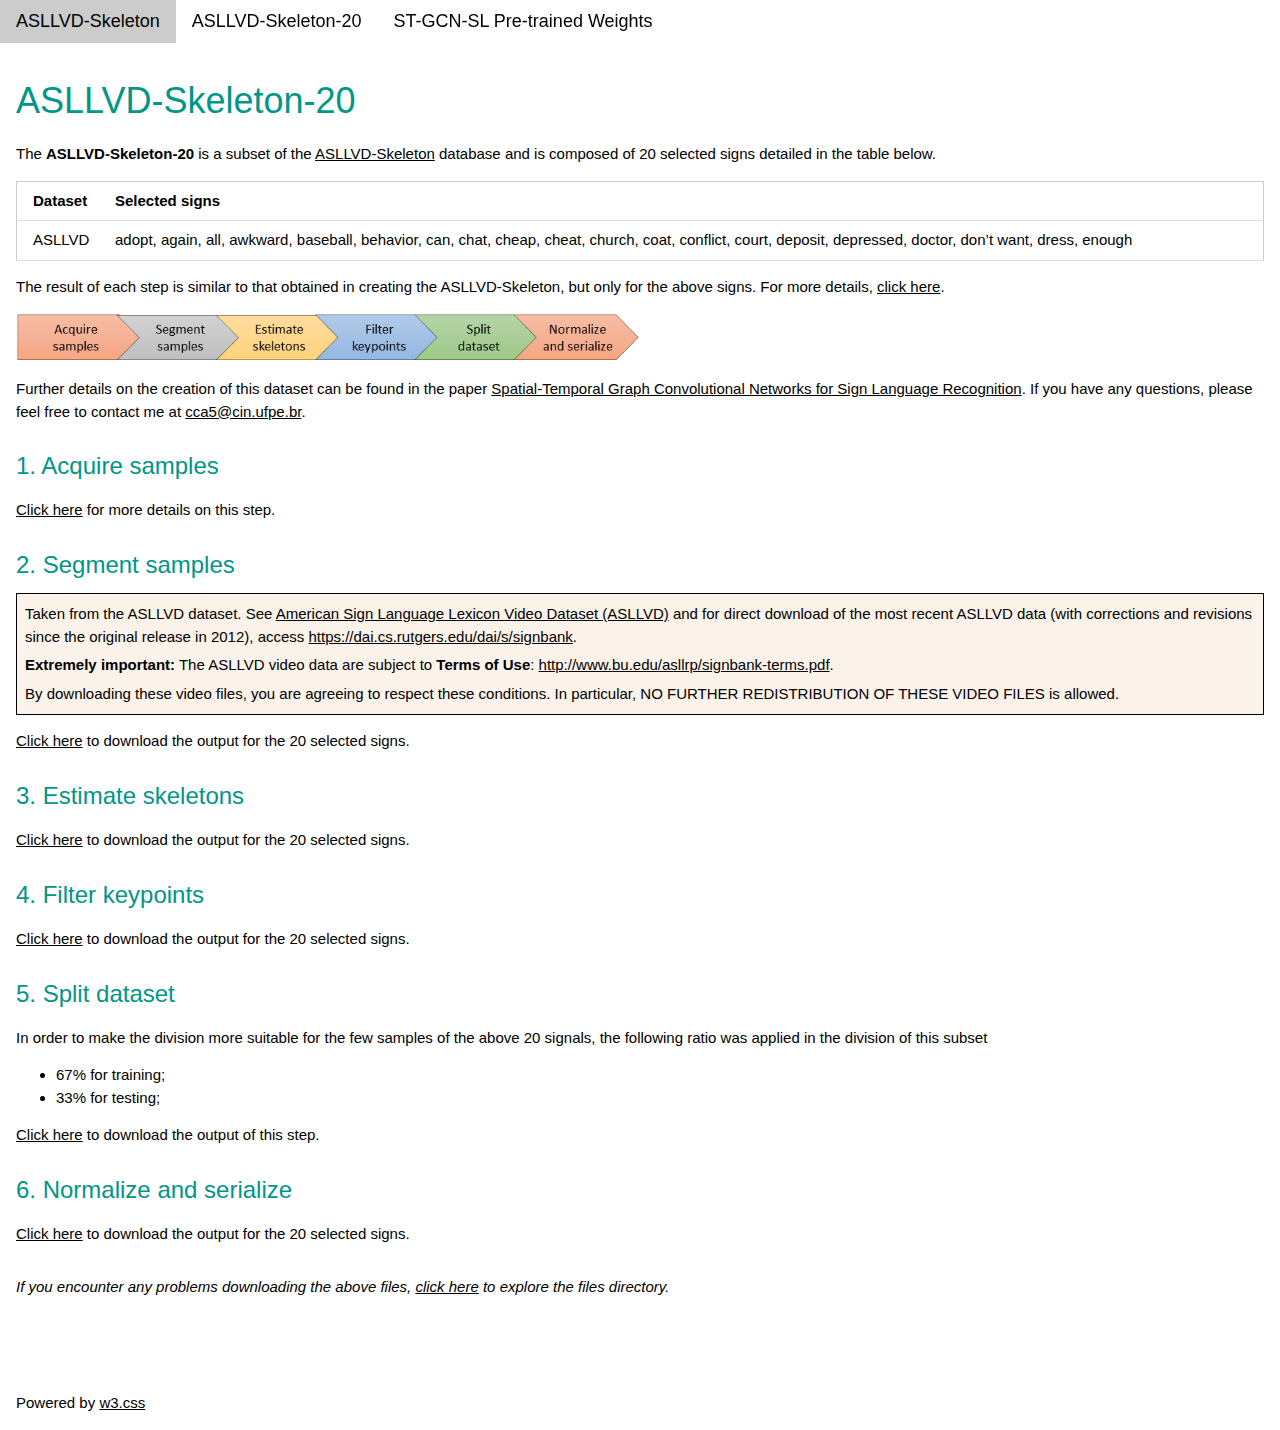
<file: origin/asllvd-skeleton-20/index.html>
<!DOCTYPE html>
<html lang="en">

<head>
  <title>ASLLVD-Skeleton-20</title>

  <meta charset="UTF-8">
  <meta name="viewport" content="width=device-width, initial-scale=1">
  <link rel="stylesheet" href="https://www.w3schools.com/w3css/4/w3.css">
  <link rel="stylesheet" href="https://www.w3schools.com/lib/w3-theme-black.css">
  <link rel="stylesheet" href="https://cdnjs.cloudflare.com/ajax/libs/font-awesome/4.7.0/css/font-awesome.min.css">
  <link rel="stylesheet" href="../css/style.css">
</head>

<body>

  <!-- Navbar -->
  <div class="w3-top">
    <div class="w3-bar w3-theme w3-top w3-left-align w3-large">
      <a href="../asllvd-skeleton/index.html" class="w3-bar-item w3-button w3-theme-l1">ASLLVD-Skeleton</a>
      <a href="../asllvd-skeleton-20/index.html" class="w3-bar-item w3-button w3-theme-l1">ASLLVD-Skeleton-20</a>
      <a href="../st-gcn-sl/weights/index.html" class="w3-bar-item w3-button w3-theme-l1">ST-GCN-SL Pre-trained Weights</a>
    </div>
  </div>

  <!-- Overlay effect when opening sidebar on small screens -->
  <div class="w3-overlay w3-hide-large" onclick="w3_close()" style="cursor:pointer" title="close side menu" id="myOverlay"></div>

  <!-- Main content -->
  <div class="w3-main">

    <div class="w3-row w3-padding-64">
      <div class="w3-container">
        <h1 class="w3-text-teal">ASLLVD-Skeleton-20</h1>
        <p>The <b>ASLLVD-Skeleton-20</b> is a subset of the <a href="../asllvd-skeleton/index.html">ASLLVD-Skeleton</a>
          database and is composed of 20 selected
          signs detailed in the table below.

          <table class="w3-table-all w3-bodered">
            <thead>
              <tr>
                <th>Dataset</th>
                <th>Selected signs</th>
              </tr>
            </thead>
            <tbody>
              <tr>
                <td>
                  ASLLVD
                </td>
                <td>
                  adopt, again, all, awkward, baseball, behavior, can, chat,
                  cheap, cheat, church, coat, conflict, court, deposit, depressed,
                  doctor, don’t want, dress, enough
                </td>
              </tr>
            </tbody>
          </table>
        </p>
        <p>
          The result of each step is similar to that obtained in creating the ASLLVD-Skeleton, but only for the above
          signs. For more details, <a href="../asllvd-skeleton/index.html">click here</a>.

          <div>
            <img src="../img/dataset_preprocessing.png" height="50px" />
          </div>
        </p>
        <p>
          Further details on the creation of this dataset can be found in the paper <a href="http://www.cin.ufpe.br/~cca5/st-gcn-sl/paper">Spatial-Temporal
            Graph Convolutional Networks for Sign Language Recognition</a>. If you have any questions, please feel free
          to contact me at <a href="mailto:cca5@cin.ufpe.br">cca5@cin.ufpe.br</a>.
        </p>
      </div>

      <div class="w3-container">
        <h3 class="w3-text-teal">1. Acquire samples</h3>
        <p>
          <a href="../asllvd-skeleton/index.html#acquire-samples">Click here</a> for more details on this step.
        </p>
      </div>

      <div class="w3-container">
        <h3 class="w3-text-teal">2. Segment samples</h3>

        <!-- ASLLVD disclaimer: -->
        <div class="disclaimer">
          <p>
            Taken from the ASLLVD dataset. See <a href="http://www.bu.edu/av/asllrp/dai-asllvd.html">American Sign Language Lexicon Video Dataset (ASLLVD)</a> and for direct download of the most recent ASLLVD data (with corrections and revisions since the original release in 2012), access <a href="https://dai.cs.rutgers.edu/dai/s/signbank">https://dai.cs.rutgers.edu/dai/s/signbank</a>.
          </p>
          <p>
            <b>Extremely important:</b> The ASLLVD video data are subject to <b>Terms of Use</b>: <a href="http://www.bu.edu/asllrp/signbank-terms.pdf">http://www.bu.edu/asllrp/signbank-terms.pdf</a>.
          </p>
          <p>
            By downloading these video files, you are agreeing to respect these conditions. In particular, NO FURTHER REDISTRIBUTION OF THESE VIDEO FILES is allowed.
          </p>
        </div>

        <p>
          <a href="https://drive.google.com/open?id=18ZcRZnLXIgXbKG-ZwHYiTd9igU_4TiGL">Click here</a> to download the
          output for the 20 selected signs.
        </p>
      </div>

      <div class="w3-container">
        <h3 class="w3-text-teal">3. Estimate skeletons</h3>
        <p>
          <a href="https://drive.google.com/open?id=1nKoXNG8ReFCx4rOshabbNg_mywoJPUsp">Click here</a> to download the
          output for the 20 selected signs.
        </p>
      </div>

      <div class="w3-container">
        <h3 class="w3-text-teal">4. Filter keypoints</h3>
        <p>
          <a href="https://drive.google.com/open?id=14a1LSo6oJHuEUSWuLp82-UGVdiFWYi2D">Click here</a> to download the
          output for the 20 selected signs.
        </p>
      </div>

      <div class="w3-container">
        <h3 class="w3-text-teal">5. Split dataset</h3>
        <p>
          In order to make the division more suitable for the few samples of the above 20 signals, the following ratio
          was applied in the division of this subset
          <ul>
            <li>67% for training;</li>
            <li>33% for testing;</li>
          </ul>

          <p>
            <a href="https://drive.google.com/open?id=11Jg5Jr_FaKReJsNOuEsizyAP22T_9JkT">Click here</a> to download the
            output of this step.
          </p>
        </p>
      </div>

      <div class="w3-container">
        <h3 class="w3-text-teal">6. Normalize and serialize</h3>
        <p>
          <a href="https://drive.google.com/open?id=1fB4BMmewTI5-eNDI83mcOmIETPjVg56N">Click here</a> to download the
          output for the 20 selected signs.
        </p>
        </p>
      </div>


      <div class="w3-container">
        <p><em>If you encounter any problems downloading the above files, <a href="https://drive.google.com/open?id=1E6o_3n-edF3N8JQ94PxWliYTZaZDPsuJ">click
              here</a> to explore the files directory.</em>
        </p>
      </div>
    </div>

    <!-- END MAIN -->
  </div>
  
  <div class="w3-container w3-theme-l1">
    <p>Powered by <a href="https://www.w3schools.com/w3css/default.asp" target="_blank">w3.css</a></p>
  </div>
</body>

</html>
</file>
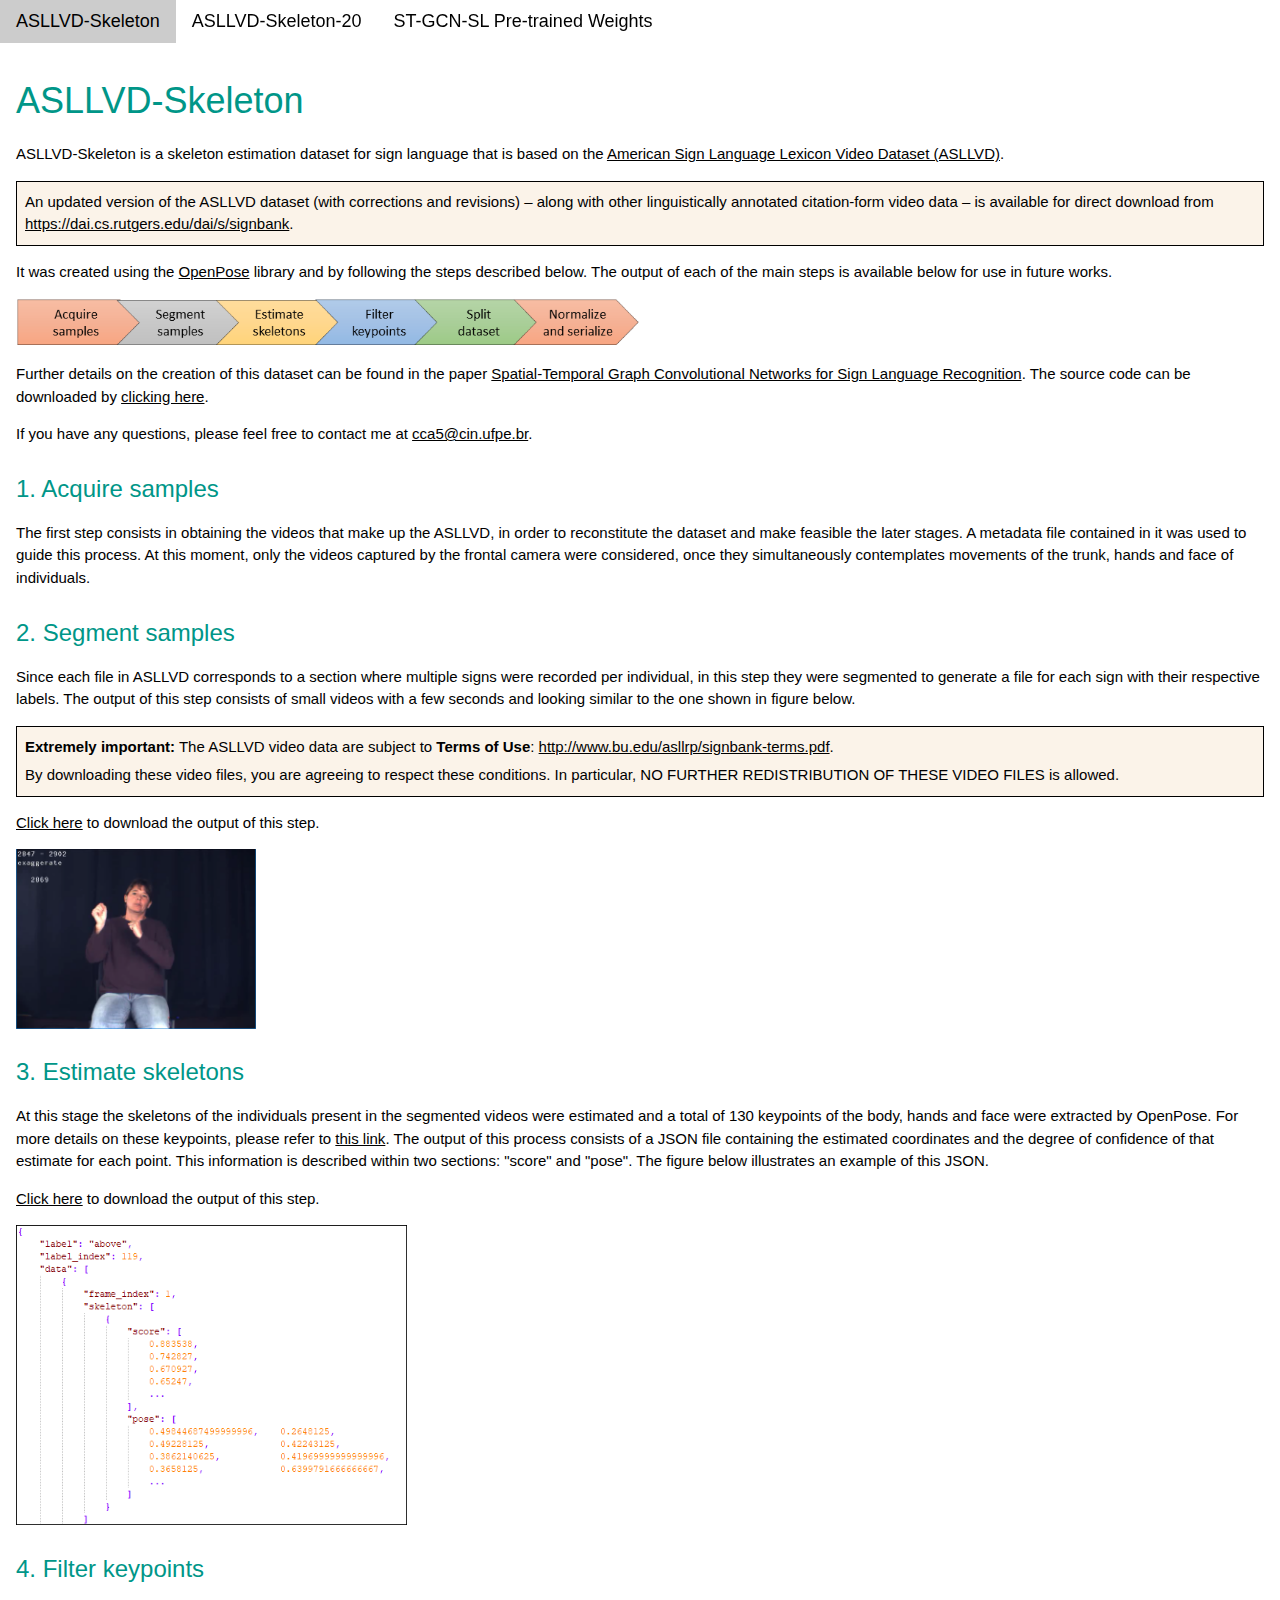
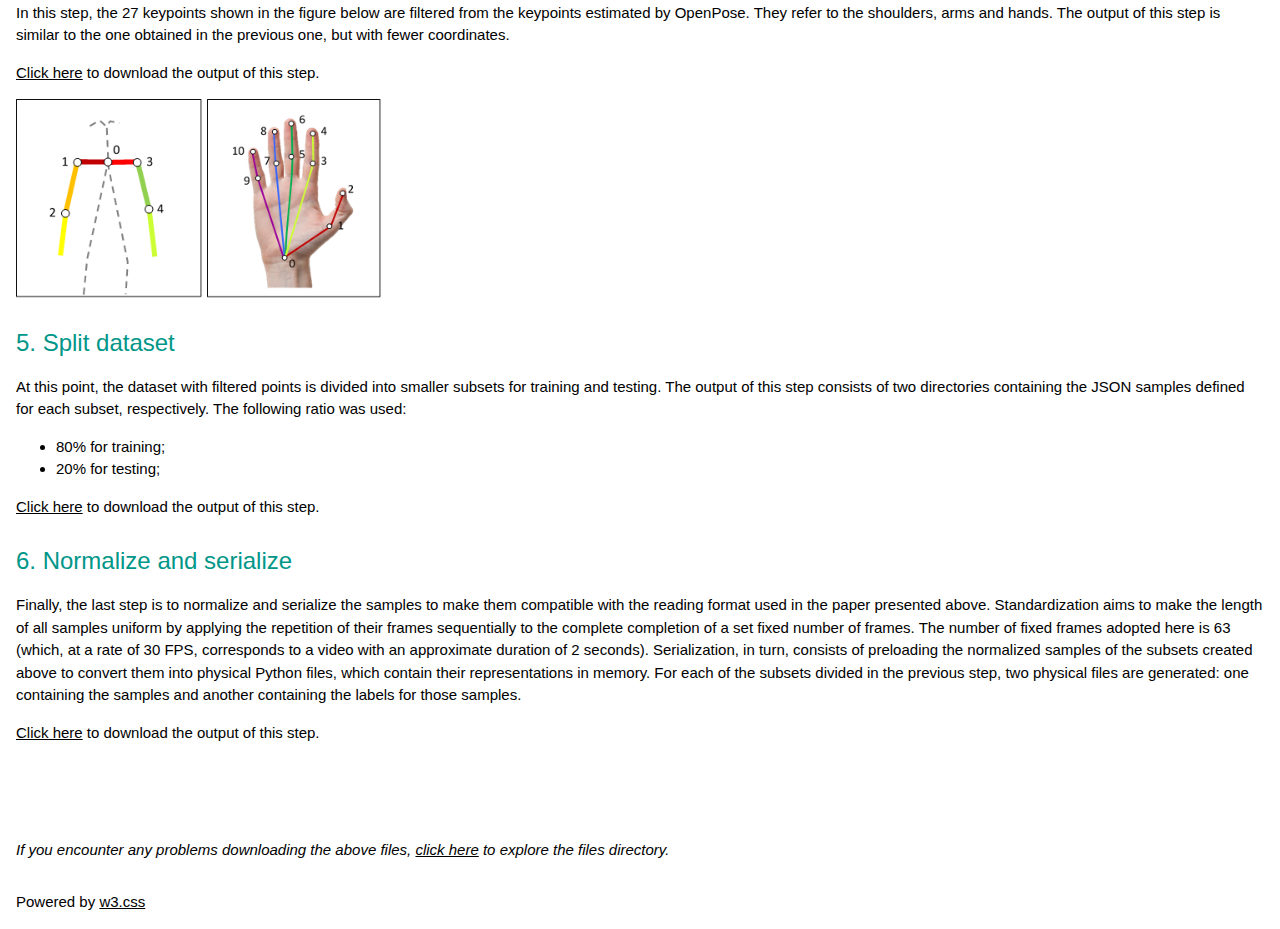
<file: origin/asllvd-skeleton/index.html>
<!DOCTYPE html>
<html lang="en">

<head>
  <title>ASLLVD-Skeleton</title>

  <meta charset="UTF-8">
  <meta name="viewport" content="width=device-width, initial-scale=1">
  <link rel="stylesheet" href="https://www.w3schools.com/w3css/4/w3.css">
  <link rel="stylesheet" href="https://www.w3schools.com/lib/w3-theme-black.css">
  <link rel="stylesheet" href="https://cdnjs.cloudflare.com/ajax/libs/font-awesome/4.7.0/css/font-awesome.min.css">
  <link rel="stylesheet" href="../css/style.css">
</head>

<body>

  <!-- Navbar -->
  <div class="w3-top">
    <div class="w3-bar w3-theme w3-top w3-left-align w3-large">
      <a href="../asllvd-skeleton/index.html" class="w3-bar-item w3-button w3-theme-l1">ASLLVD-Skeleton</a>
      <a href="../asllvd-skeleton-20/index.html" class="w3-bar-item w3-button w3-theme-l1">ASLLVD-Skeleton-20</a>
      <a href="../st-gcn-sl/weights/index.html" class="w3-bar-item w3-button w3-theme-l1">ST-GCN-SL Pre-trained Weights</a>
    </div>
  </div>

  <!-- Overlay effect when opening sidebar on small screens -->
  <div class="w3-overlay w3-hide-large" onclick="w3_close()" style="cursor:pointer" title="close side menu" id="myOverlay"></div>

  <!-- Main content -->
  <div class="w3-main">

    <div class="w3-row w3-padding-64">
      <div class="w3-container">
        <h1 class="w3-text-teal">ASLLVD-Skeleton</h1>
        <p>ASLLVD-Skeleton is a skeleton estimation dataset for sign language that is based on the <a href="http://www.bu.edu/av/asllrp/dai-asllvd.html">American
            Sign Language Lexicon Video Dataset (ASLLVD)</a>.

            <!-- ASLLVD disclaimer: -->
            <div class="disclaimer">
              <p>
                An updated version of the ASLLVD dataset (with corrections and revisions) – along with other linguistically annotated citation-form video data – is available for direct download from <a href="https://dai.cs.rutgers.edu/dai/s/signbank">https://dai.cs.rutgers.edu/dai/s/signbank</a>.
              </p>
            </div>
        </p>
        <p>
            It was created using the <a href="https://github.com/CMU-Perceptual-Computing-Lab/openpose">OpenPose</a>
          library and by following the steps described below. The output of each of the main steps is available below
          for use in future works.
          <div>
            <img src="../img/dataset_preprocessing.png" height="50px" />
          </div>
        </p>
        <p>
          Further details on the creation of this dataset can be found in the paper <a href="http://www.cin.ufpe.br/~cca5/st-gcn-sl/paper">Spatial-Temporal
            Graph Convolutional Networks for Sign Language Recognition</a>. The source code can be downloaded by
          <a href="http://cin.ufpe.br/~cca5/st-gcn-sl">clicking here</a>.
        </p>
        <p>
          If you have any questions, please feel free
          to contact me at <a href="mailto:cca5@cin.ufpe.br">cca5@cin.ufpe.br</a>.
        </p>
      </div>


      <div class="w3-container" id="acquire-samples">
        <h3 class="w3-text-teal">1. Acquire samples</h3>
        <p>
          The first step consists in obtaining the videos that make up the ASLLVD, in order to reconstitute the dataset
          and make feasible the later stages. A metadata file contained in it was used to guide this process. At this
          moment, only the videos captured by the frontal camera were considered, once they simultaneously contemplates
          movements of the trunk, hands and face of individuals.
        </p>
      </div>

      <div class="w3-container" id="segment-samples">
        <h3 class="w3-text-teal">2. Segment samples</h3>
        <p>
          Since each file in ASLLVD corresponds to a section where multiple signs were recorded per individual, in this
          step they were segmented to generate a file for each sign with their respective labels.
          The output of this step consists of small videos with a few seconds and looking similar to
          the one shown in figure below.
          
          <!-- ASLLVD disclaimer: -->
          <div class="disclaimer">
            <p>
              <b>Extremely important:</b> The ASLLVD video data are subject to <b>Terms of Use</b>: <a href="http://www.bu.edu/asllrp/signbank-terms.pdf">http://www.bu.edu/asllrp/signbank-terms.pdf</a>.
            </p>
            <p>
              By downloading these video files, you are agreeing to respect these conditions. In particular, NO FURTHER REDISTRIBUTION OF THESE VIDEO FILES is allowed.
            </p>
          </div>

          <p>
            <a href="https://drive.google.com/open?id=13Zia41BJn2ZBiduRyZxvQ1KvRdaZ8hjO">Click here</a> to download the
            output of this step.
          </p>
          <p>
            <img src="../img/sign_original.PNG" height="180px" />
          </p>
        </p>
      </div>

      <div class="w3-container" id="estimate-skeletons">
        <h3 class="w3-text-teal">3. Estimate skeletons</h3>
        <p>
          At this stage the skeletons of the individuals present in the segmented videos were estimated and a total of
          130 keypoints of the body, hands and face were extracted by OpenPose. For more details on these keypoints,
          please refer to <a href="https://github.com/CMU-Perceptual-Computing-Lab/openpose/blob/master/doc/output.md">this
            link</a>.
          The output of this process consists of a JSON file containing the estimated coordinates and the degree of
          confidence of that estimate for each point. This information is described within two sections: "score" and
          "pose". The figure below illustrates an example of this JSON.
          <p>
            <a href="https://drive.google.com/open?id=1-5mAqGk2-cMmFzW1uSyzvhb_IWbGzpKc">Click here</a> to download the
            output of this step.
          </p>
          <p>
            <img src="../img/openpose_coordinates.PNG" height="300px" />
          </p>
        </p>
      </div>

      <div class="w3-container" id="filter-keypoints">
        <h3 class="w3-text-teal">4. Filter keypoints</h3>
        <p>
          In this step, the 27 keypoints shown in the figure below are filtered from the keypoints estimated by
          OpenPose. They refer to the shoulders, arms and hands. The output of this step is similar to the one obtained
          in the previous one, but with fewer coordinates.

          <p>
            <a href="https://drive.google.com/open?id=153r39XtxKkeMcRLngm9H0QKmQ2d2RwM0">Click here</a> to download the output of this step.
          </p>
          <p>
            <img src="../img/filtered_keypoints_body.png" height="200px" />
            <img src="../img/filtered_keypoints_hand.png" height="200px" />
          </p>
        </p>
      </div>

      <div class="w3-container" id="split-dataset">
        <h3 class="w3-text-teal">5. Split dataset</h3>
        <p>
          At this point, the dataset with filtered points is divided into smaller subsets for training and testing. The
          output of this step consists of two directories containing the JSON samples defined for each subset,
          respectively.
          The
          following ratio was used:
          <ul>
            <li>80% for training;</li>
            <li>20% for testing;</li>
          </ul>

          <p>
            <a href="https://drive.google.com/open?id=1MHp4ZBQ0g4o9CLegVec6vyGiJfyfSvTz">Click here</a> to download the
            output of this step.
          </p>
        </p>
      </div>

      <div class="w3-container" id="normalize-serialize">
        <h3 class="w3-text-teal">6. Normalize and serialize</h3>
        <p>
          Finally, the last step is to normalize and serialize the samples to make them compatible with the reading
          format used in the paper presented above. Standardization aims to make the length of all samples uniform by
          applying the repetition of their frames sequentially to the complete completion of a set fixed number of
          frames. The number of fixed frames adopted here is 63 (which, at a rate of 30 FPS, corresponds to a video
          with an approximate duration of 2 seconds). Serialization, in turn, consists of preloading the normalized
          samples of the subsets created above to convert them into physical Python files, which contain their
          representations in memory. For each of the subsets divided in the previous step, two physical files are
          generated: one
          containing the samples and another containing the labels for those samples.

          <p>
            <a href="https://drive.google.com/open?id=1fSISVRtC6-wrRaPpjWXbK77ZchzWVFNe">Click here</a> to download the
            output of this step.
          </p>
        </p>
      </div>
    </div>

    <div class="w3-container">
      <p><em>If you encounter any problems downloading the above files, <a href="https://drive.google.com/open?id=1ycwMe5ptk8EvZveXgwpZv6ObVgkpPZ2x">click
            here</a> to explore the files directory.</em>
      </p>
    </div>

    <!-- END MAIN -->
  </div>

  <div class="w3-container w3-theme-l1">
    <p>Powered by <a href="https://www.w3schools.com/w3css/default.asp" target="_blank">w3.css</a></p>
  </div>
</body>

</html>
</file>
<file: origin/css/style.css>
html,body,h1,h2,h3,h4,h5,h6 {
    font-family: "Calibri", sans-serif; 
}

.w3-sidebar {
  z-index: 3;
  width: 250px;
  top: 43px;
  bottom: 0;
  height: inherit;
}

div .disclaimer {
  border: 1px black solid;
  padding: 3px 8px;
  background-color: #fbf3e9;
}

div .disclaimer p {
  padding: 0px;
  margin: 6px 0px;
}
</file>
